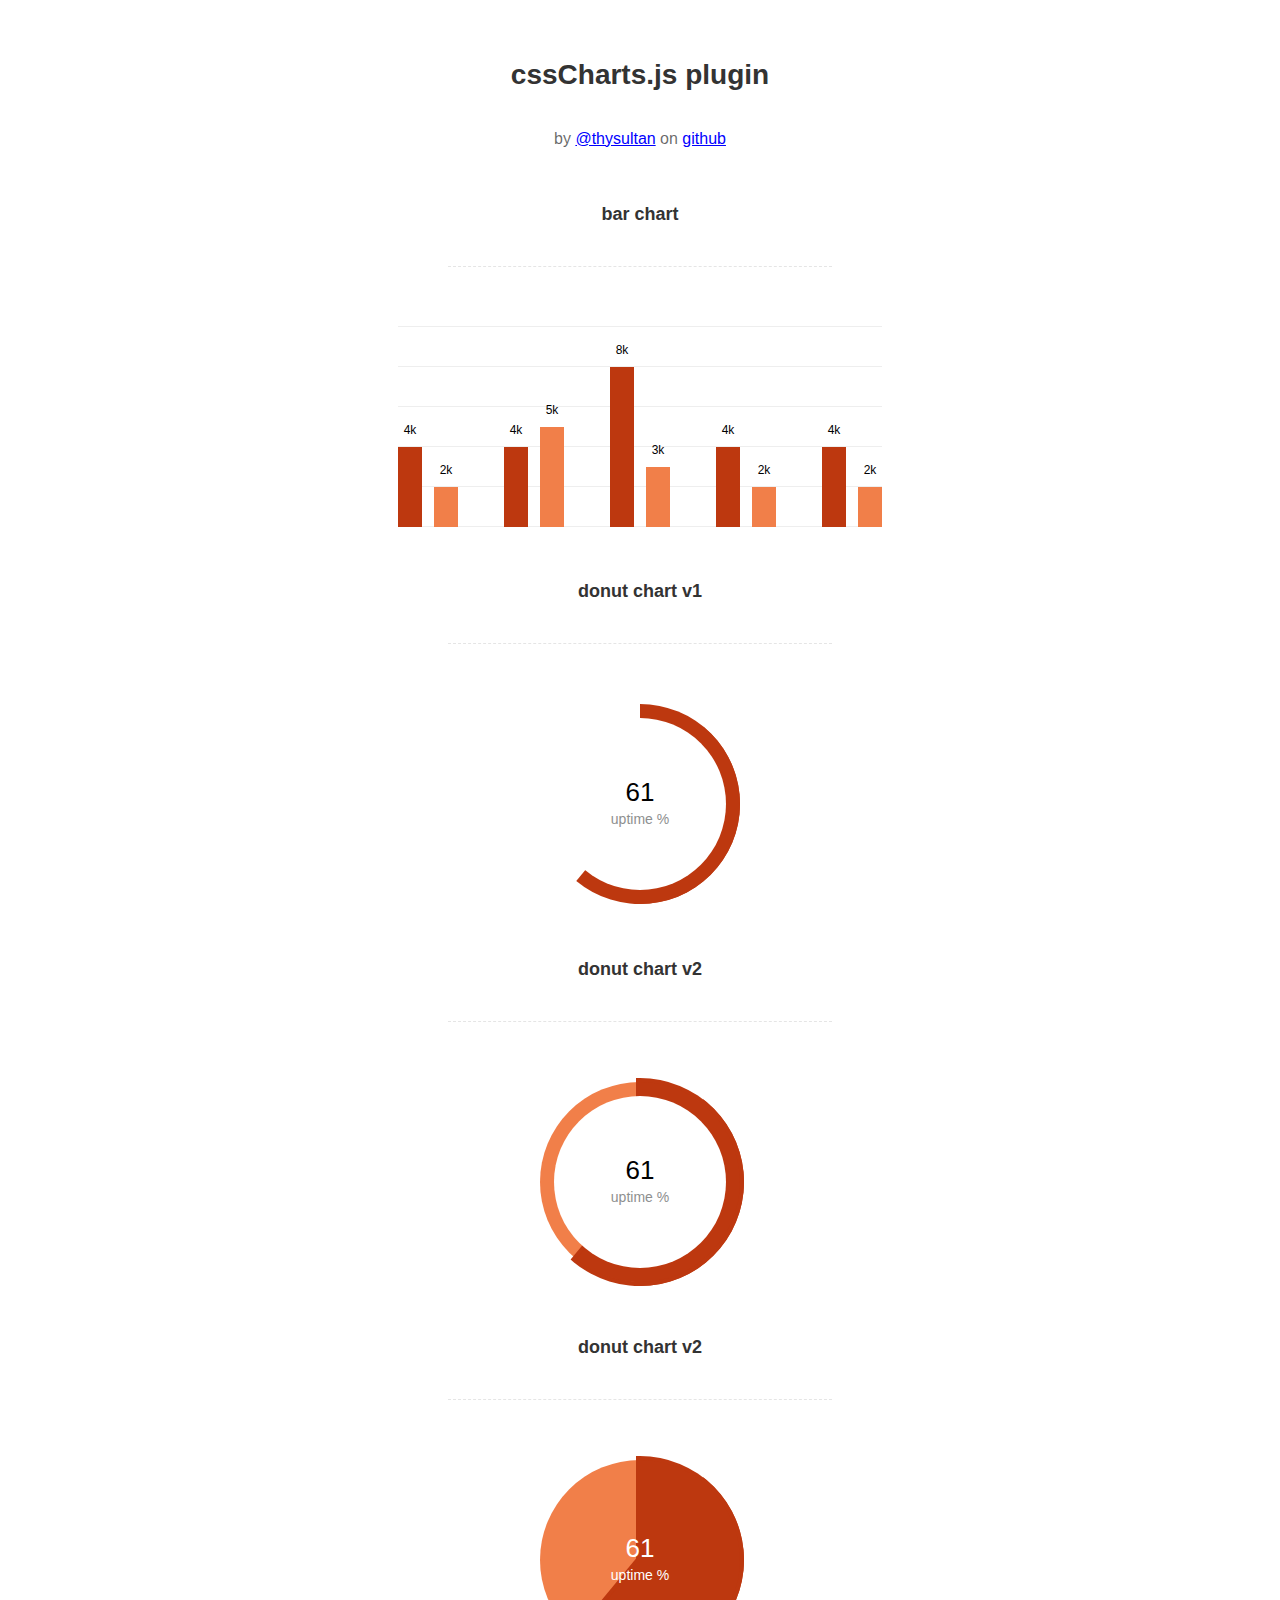
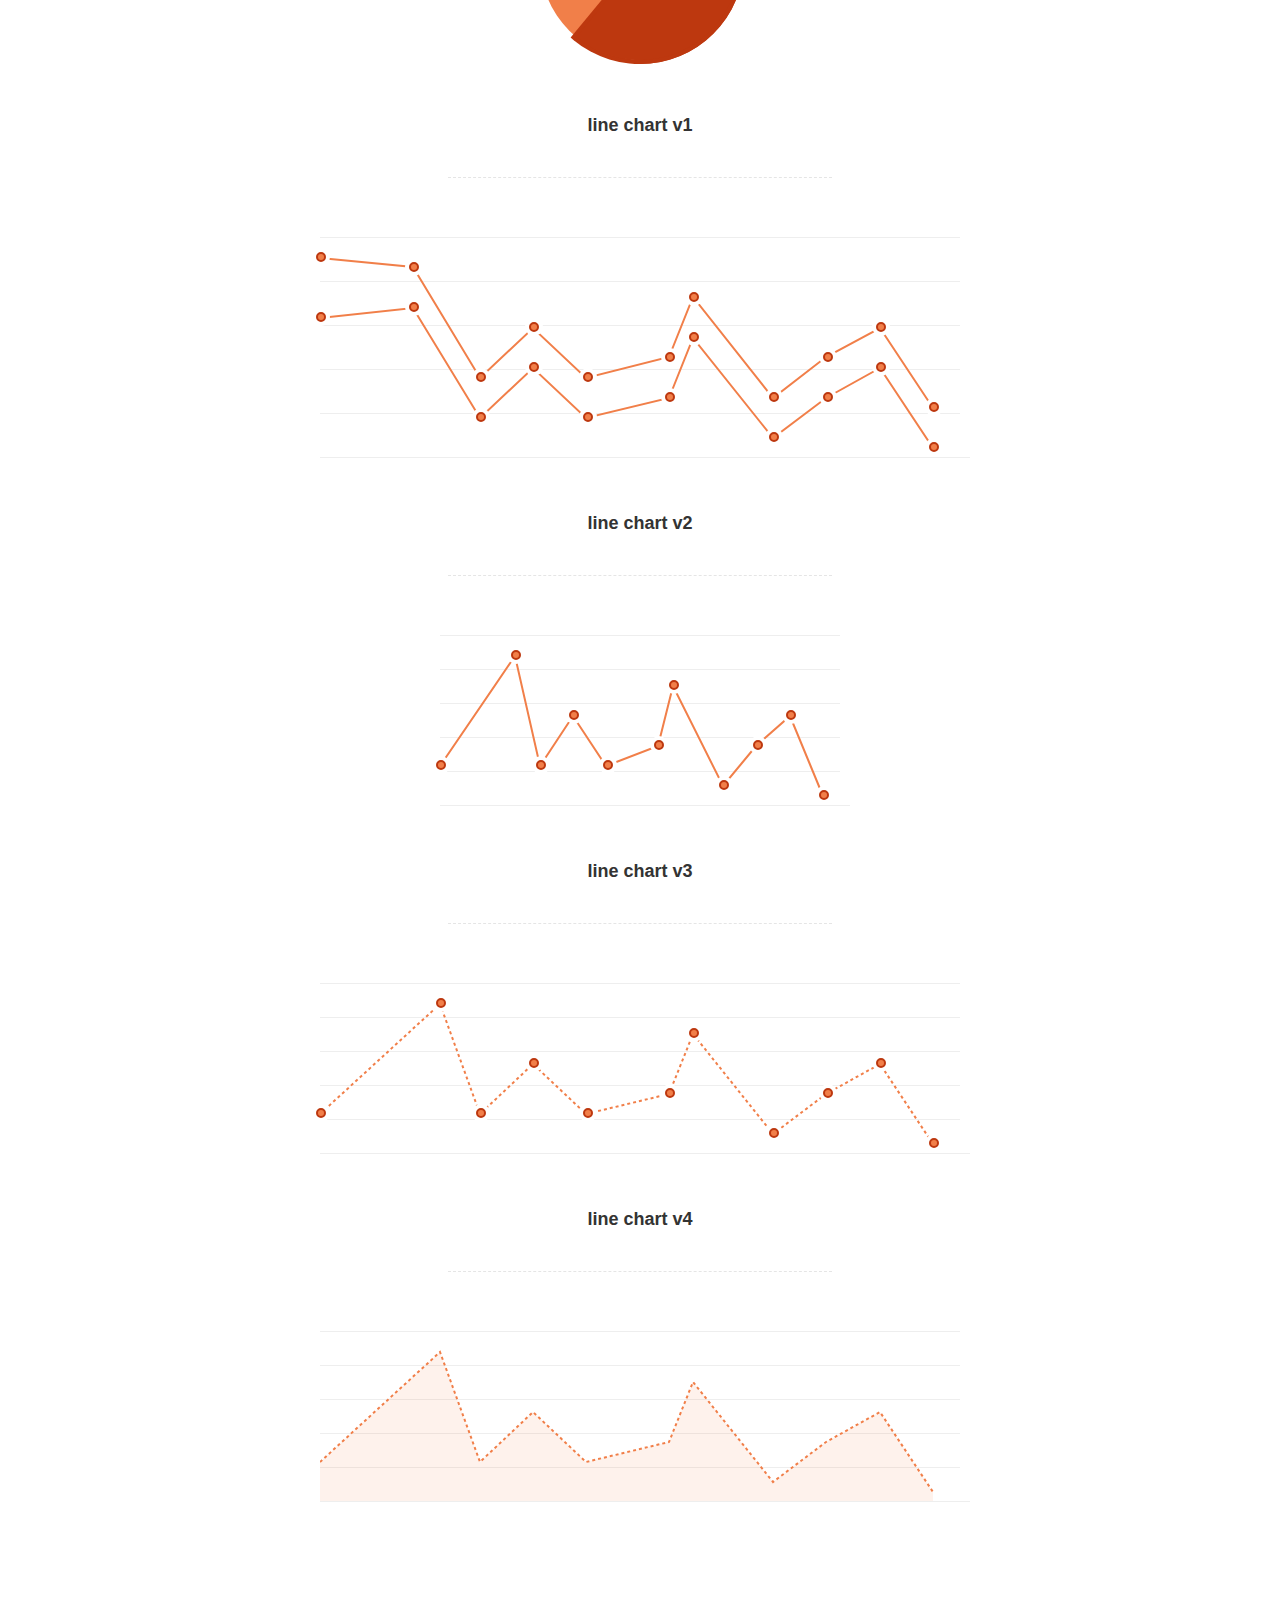
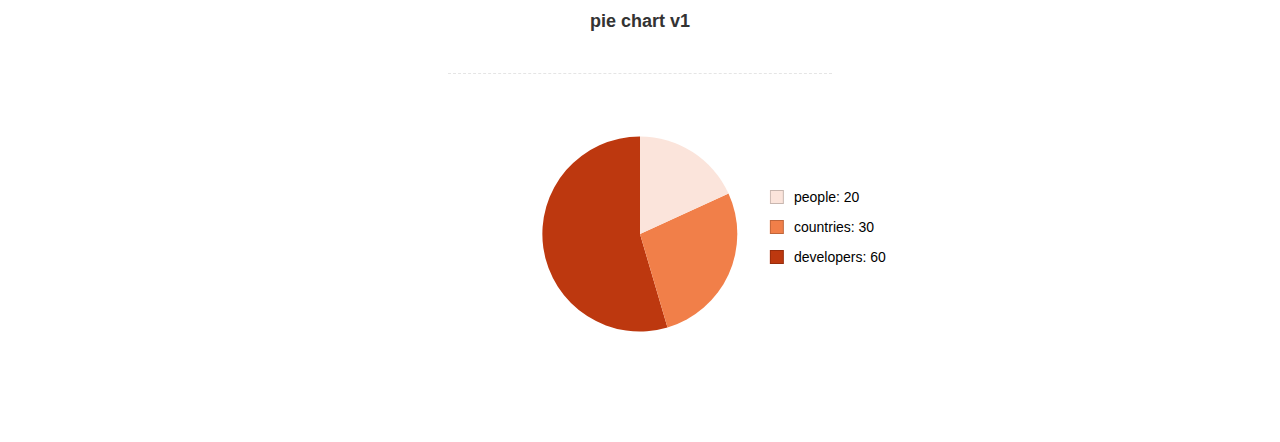
<file: WebContent/assets/js/Lightweight-Chart/index.html>
<!doctype html>
<html>
    <head>
        <meta charset="utf-8">
        <meta name="description" content="A jquery plugin to create simple donut, bar or line charts with dom nodes, style with css.">
        <meta name="viewport" content="width=device-width, initial-scale=1">
        <title>cssCharts.js - jquery css charts</title>
        <script src="https://ajax.googleapis.com/ajax/libs/jquery/2.1.3/jquery.min.js"></script>

        <link rel="stylesheet" href="cssCharts.css">
        <script src="jquery.chart.js"></script>

        <style>
          /* page specific styles*/
          h1{text-align:center;font-family:sans-serif;font-size:28px;color:#333;padding:40px 0 0 0;}
          h2{text-align:center;font-family:sans-serif;font-size:18px;color:#333;padding:40px 0 0 0;}
          hr{width:60%;height:1px;background:none;border:none;border-bottom:1px dashed rgba(0,0,0,0.1);outline:none;margin:40px auto 60px auto;}

          .desc p{text-align:center;font-size:16px;color:rgba(0,0,0,0.6);padding:20px 0 0 0;font-family:sans-serif;}
          .desc a{color:blue;}
          .wrap{margin:0 auto;width:640px;padding-bottom:100px;}
          #line{width:400px;}
          /* page specific styles*/
        </style>
    </head>
    <body>
      <div class="wrap">

        <div class="desc">
          <h1>cssCharts.js plugin</h1><p>by
          <a href="http://twitter.com/thysultan">@thysultan</a> on
          <a href="https://github.com/sultantarimo/cssCharts.js">github</a>
        </p>
        </div>

        <h2>bar chart</h2>
        <hr>

        <div class="chart">
            <ul class="bar-chart" data-bars="[4,2],[4,5],[8,3],[4,2],[4,2]" data-max="10" data-unit="k" data-width="24"></ul>
        </div>
        <!-- data max is the 100% point of the graph -->
        <!-- set data-grid to 0 for no grid -->
        <!-- data-width is the individual bars width -->

        <h2>donut chart v1</h2>
        <hr>

        <div class="chart">
          <div class="donut-chart" data-percent="0.61" data-title="uptime %"></div>
        </div>

        <h2>donut chart v2</h2>
        <hr>

        <div class="chart">
          <div class="donut-chart fill" data-percent="0.61" data-title="uptime %"></div>
        </div>

        <h2>donut chart v2</h2>
        <hr>

        <div class="chart">
          <div class="donut-chart pie-chart fill" data-percent="0.61" data-title="uptime %"></div>
        </div>
        <!-- pie-chart class for pie chart -->
        <!-- fill class for default donut fill enabled-->

        <h2>line chart v1</h2>
        <hr>

        <div class="chart">
          <ul data-cord="[[0,70,120,160,200,262,280,340,380,420,460],[140,150,40,90,40,60,120,20,60,90,10]],[[0,70,120,160,200,262,280,340,380,420,460],[200,190,80,130,80,100,160,60,100,130,50]]"  class="line-chart"></ul>
        </div>
        <!-- multiple graphs [[x cords],[y cords]] [[x cords],[y cords]] -->

        <h2>line chart v2</h2>
        <hr>

        <div class="chart" id="line">
          <ul data-cord="[0,90,120,160,200,262,280,340,380,420,460],[40,150,40,90,40,60,120,20,60,90,10]" class="line-chart"></ul>
        </div>

        <h2>line chart v3</h2>
        <hr>

        <div class="chart dotted">
          <ul data-cord="[0,90,120,160,200,262,280,340,380,420,460],[40,150,40,90,40,60,120,20,60,90,10]" class="line-chart"></ul>
        </div>

        <h2>line chart v4</h2>
        <hr>

        <div class="chart dotted">
          <ul data-cord="[0,90,120,160,200,262,280,340,380,420,460],[40,150,40,90,40,60,120,20,60,90,10]" data-fill="1" class="line-chart no-points"></ul>
        </div>
        <!-- single graph [x cords],[y cords] -->


        <br><br><br>
        <h2>pie chart v1</h2>
        <hr>

        <div class="chart">
          <div class="pie-thychart" data-set='[["people", 20], ["countries",30], ["developers",60]]' data-colors="#FBE4DB,#F17F49,#BD380F"></div>
        </div>

      </div>

      <script>
        $(function() {
            $('.bar-chart').cssCharts({type:"bar"});
            $('.donut-chart').cssCharts({type:"donut"}).trigger('show-donut-chart');
            $('.line-chart').cssCharts({type:"line"});

            $('.pie-thychart').cssCharts({type:"pie"});
        });
      </script>
    </body>
</html>
</file>
<file: WebContent/assets/js/Lightweight-Chart/cssCharts.css>
/*
 * cssCharts v0.3.0
 * jquery plugin to create donut and bar charts with css
 * https://github.com/sultantarimo
 *
 * (c)2015 Sultan Tarimo - sultantarimo@me.com
 * Released under the MIT license
 */
.chart *, .chart{-moz-box-sizing:border-box;-webkit-box-sizing:border-box;box-sizing:border-box;margin:0;padding:0;}
.chart{
  width:auto;
  display:block;
  position:relative;
  font-family:sans-serif;
  font-size:14px;
  margin: 0 auto;
}

/* bar chart */

.chart.bar{height:200px;}
.bar-chart{
  display: table;
  table-layout: fixed;
  width: auto;
  height: 100%;
  margin: 0 auto;
  z-index:20;
  position:absolute;
  left:0px;
}

.bar-chart ul{
  margin-left: 34px;
  float: left;
  display: block;
  height:100%;
}

.bar-chart li{
  position: relative;
  display: table-cell;
  vertical-align: bottom;
  height: 100px;
}

.bar-chart span{
  margin: 0 6px;
  display: block;
  background: rgb(241,127,73);
  width: 34px;
  position:relative;

  -webkit-animation: drawBar 0.3s ease-in-out;
  -moz-animation: drawBar 0.3s ease-in-out;
  animation: drawBar 0.3s ease-in-out;

  -webkit-transition: all 100ms ease-in-out;
  -moz-transition: all 100ms ease-in-out;
  transition: all 100ms ease-in-out;
}

.bar-chart li:hover span{
  box-shadow:0 0 0 4px rgb(241,127,73);
  cursor:pointer;
}

.bar-chart li:nth-child(2n+1):hover span{
  box-shadow:0 0 0 4px #bd380f;
}

.bar-chart li:nth-child(2n+1) span{background-color:#bd380f;}
.bar-chart ul:last-of-type li:last-child span{margin-right:0px;}
.bar-chart ul:first-of-type li:first-child span{margin-left:0px;}
.bar-chart ul:last-of-type {margin-right: 0px;}
.bar-chart ul:first-of-type {margin-left: 0px;}
.bar-chart.left-bar ul:last-of-type {margin-right: 0px;}
.bar-chart.left-bar ul{margin-right: 34px;float:left;margin-left:0px;}

.bar-chart span:before {
  position: absolute;
  bottom: 100%;
  margin-bottom: 10px;
  display: block;
  text-align: center;
  content: attr(title);
  word-wrap: break-word;
  font-size: 12px;
  width: auto;

  left: 50%;

  -webkit-transform: translateX(-50%);
  -moz-transform: translateX(-50%);
  transform: translateX(-50%);
}

.bar-chart li span:before {
  -webkit-transition: all 100ms ease-in-out;
  -moz-transition: all 100ms ease-in-out;
  transition: all 100ms ease-in-out;
}

@-webkit-keyframes drawBar {0% {height: 0;}}
@-moz-keyframes drawBar {0% {height: 0;}}
@keyframes drawBar {0% {height: 0;}}

/* donut chart */

.chart.donut{
  width:200px;
  height:200px;
}

.donut-chart{
  width:100%;height:100%;
  position:relative;

  -webkit-border-radius:50%;
  -moz-border-radius:50%;
  border-radius:50%;
}

.donut-chart.fill{
  background:rgb(241,127,73);
}

.donut-chart:after{
  content:"";
  position: absolute;
  width: 86%;
  height: 86%;
  background: #FFF;
  left: 50%;
  top: 50%;
  z-index: 400;
  margin: 0 auto;
  pointer-events: none;

  -webkit-border-radius: 100%;
  -moz-border-radius: 100%;
  border-radius: 100%;

  -webkit-transform: translateX(-50%) translateY(-50%);
  -moz-transform: translateX(-50%) translateY(-50%);
  transform: translateX(-50%) translateY(-50%);
}

.donut-chart h2{
  text-align:center;
  position: absolute;
  line-height: 140%;
  width: 100%;
  margin-top:-30px;
  top:50%;
  z-index:500;
  pointer-events: none;

  font-size:26px;
  font-weight:400;
  color:rgb(0,0,0);
}

.donut-chart h2 span{
  display:block;
  width:100%;
  font-size:14px;
  color:rgb(142,143,143);
  margin-top:-10px;
}

.donut-chart .spinner{
  z-index: 200;
  border-right: none;

  -webkit-border-radius: 100% 0 0 100% / 50% 0 0 50%;
  -moz-border-radius: 100% 0 0 100% / 50% 0 0 50%;
  border-radius: 100% 0 0 100% / 50% 0 0 50%;

  -webkit-transform: rotate(0deg);
  -moz-transform: rotate(0deg);
  transform: rotate(0deg);

  -webkit-animation: rotateDonut 0.3s ease-in-out;
  -moz-animation: rotateDonut 0.3s ease-in-out;
  animation: rotateDonut 0.3s ease-in-out;

  -webkit-transition: all 160ms ease-in-out;
  -moz-transition: all 160ms ease-in-out;
  transition: all 160ms ease-in-out;
}

.spinner ~ .pie{
  pointer-events: none;
}

.donut-chart.fill .pie,
.pie-chart .pie{
  -webkit-box-shadow: 0 0 0 4px #bd380f;
  -moz-box-shadow: 0 0 0 4px #bd380f;
  box-shadow: 0 0 0 4px #bd380f;
}

@-webkit-keyframes rotateDonut {0% {transform: rotate(0deg);}}
@-moz-keyframes rotateDonut {0% {transform: rotate(0deg);}}
@keyframes rotateDonut {0% {transform: rotate(0deg);}}

.donut-chart .spinner.temp{display:none;}

.donut-chart .pie{
  width: 50%;
  height: 100%;
  position: absolute;
  background: #bd380f;

  -webkit-transform-origin: 100% 50%;
  -moz-transform-origin: 100% 50%;
  transform-origin: 100% 50%;
}

.donut-chart .mask{
  background:rgb(248,248,248);
  z-index: 400;
  margin-left: -1px;
}

.pie-chart:after{
  display:none;
}
.chart.donut .pie-chart h2,
.chart.donut .pie-chart h2 span{color:#FFF;}

/* pie chart */
.chart.pie svg{width:100%;height:100%;}

.chart.pie {
  width: 200px;
  height: 200px;
}

.chart.pie svg text{
  text-anchor: middle;
  fill:white;
  stroke-width:0;
  transform:translate(120,-80);
}
.chart.pie svg path:hover{
  stroke-width:10px;
}

.charts-tip{
  display:block;
  position: absolute;
  font-size: 16px;
  color: #FFF;
  background: rgba(0,0,0,0.8);
  pointer-events: none;
  font-family:sans-serif;
  padding:6px 12px;
  z-index:100;
  width:auto;

  -webkit-border-radius:4px;
  -moz-border-radius:4px;
  border-radius:4px;
}

.chart.pie .pie-legend{
  position:absolute;
  top:50%;
  right:0;
  margin-right:-30px;
  transform:translateX(100%) translateY(-50%);
}

.chart.pie .pie-legend li{
  display:block;
  margin-bottom:14px;
  clear:both;
}

.chart.pie .pie-legend li i{
  top:1px;
  position:relative;
  display:block;
  float:left;
  width:14px;
  height:14px;
  background:#DDD;
  margin-right:10px;

  box-shadow:inset 0 0 0 1px rgba(0,0,0,0.2);
}

.chart.pie .pie-legend li p{clear:both;display:inline;}

/* pie chart */

/* line chart */

.chart.line{width:auto;height:auto;margin:0 auto;position:relative;}
.chart .line-chart{
  min-width:100px;
  min-height:100px;
  width:100%;
  height:100%;
  margin:0px auto;
  display:block;
  position:relative;
  z-index:20;
}

/* line chart borders and grids */
.line-chart:after{
  content:"";
  display:block;
  position:absolute;
  left:0px;bottom:0px;
  height:1px;width:100%;
  background:rgb(238,238,238);
  padding-right:10px;
}

.chart .grid{
  width:100%;
  height:100%;
  position:absolute;
  left:0px;
  bottom:0px;
}
.chart hr{
  position:absolute;
  left:0px;
  bottom:0px;
  width:100%;
  height:1px;
  outline:none;
  border:none;
  background:rgb(238,238,238);
}

.chart hr:before{
  position:absolute;
  right:100%;
  top:0px;
  margin-right:20px;
  color:rgba(0,0,0,0.4);
  font-size:12px;
  content:attr(data-y);
  text-align:right;

  -webkit-transform:translateX(-50%) translateY(-50%);
  -moz-transform:translateX(-50%) translateY(-50%);
  transform:translateX(-50%) translateY(-50%);
}
/* line chart borders and grids */

/* line chart line */
.line-chart li{
  display:block;height:1px;
  float:left;position:relative;
  position:absolute;
}

/* line chart points tooltip */
.line-chart li a:hover:before,
.line-chart li a:hover:after{display:block;z-index:10;}
.line-chart li a:before{
  content:attr(data-y);
  cursor:pointer;
  display:none;
  position:absolute;
  font-size:14px;
  color:#FFF;
  bottom:100%;
  left:50%;
  margin-bottom:-4px;
  text-align:center;
  width:40px;
  background:rgba(0,0,0,0.8);
  padding:8px;
  z-index:40;

  -webkit-transform:translateX(-50%);
  -moz-transform:translateX(-50%);
  transform:translateX(-50%);

  -webkit-border-radius:3px;
  -moz-border-radius:3px;
  border-radius:3px;
}

.line-chart li a:after{
  z-index:50;
  content:"";
  width: 0;
  height: 0;
  display:none;
  position:absolute;
  bottom:100%;
  left:50%;
  margin-bottom:-16px;

  border:6px solid rgba(0,0,0,0);
  border-top: 6px solid rgba(0,0,0,0.8);

  -webkit-transform:translateX(-50%);
  -moz-transform:translateX(-50%);
  transform:translateX(-50%);
}

.line-chart li a{
  display:block;
  position:absolute;
  cursor:pointer;
  width:40px;
  height:40px;

  left:0px;
  top:0px;
  z-index:30;

  -webkit-transform:translateX(-50%) translateY(-50%);
  -moz-transform:translateX(-50%) translateY(-50%);
  transform:translateX(-50%) translateY(-50%);
}
/* line chart points tooltip */

/* line chart points */

.line-chart li span{
  display:block;height:1px;
  background:rgb(241,127,73);
  float:left;
  position:absolute;
}

.line-chart.no-points li span{
  display:none;
}

.line-chart li span:before{
  content:"";
  position:absolute;
  left:-4px;bottom:-4px;
  width:6px;height:6px;
  display:block;

  -webkt-border-radius:50%;
  -moz-border-radius:50%;
  border-radius:50%;
}

.line-chart li:hover span:before{
  -webkit-transform:scale(1.3);
  -moz-transform:scale(1.3);
  transform:scale(1.3);

  -webkit-transition: all 200ms ease-in-out;
  -moz-transition: all 200ms ease-in-out;
  transition: all 200ms ease-in-out;
}

.line-chart li span:before,
.line-chart li span:after{
  background:rgb(241,127,73);
  border:2px solid #bd380f;

  -webkit-box-shadow:0 0 0 4px #FFF;
  -moz-box-shadow:0 0 0 4px #FFF;
  box-shadow:0 0 0 4px #FFF;
}
/* line chart points */

/* line chart line */
.chart.line svg,
.chart.line > div{
  height: 100%;
  width: 100%;
  position:absolute;
  bottom:0px;
  left:0px;
  opacity:1;

  -webkit-animation: drawLine .3s ease-in-out;
    -moz-animation: drawLine .3s ease-in-out;
    animation: drawLine .3s ease-in-out;
}
.chart.line svg path{
  fill: rgba(241,127,73,0.0);
  stroke: rgb(241,127,73);
  stroke-width: 2px;
}

.chart.line.dotted svg path{
  /*if you want it dashed instead of filled*/
  stroke-dasharray: 3;
}

.chart.line .fill svg path{
  fill: rgba(241,127,73,0.1);
  stroke:none;
  stroke-width:0px;
}

/* line chart animation */
@-webkit-keyframes drawLine {0% {opacity: 0;}}
@-moz-keyframes drawLine {0% {opacity: 0;}}
@keyframes drawLine {0% {opacity: 0;}}

@-webkit-keyframes drawChart {0% {width: 0;}}
@-moz-keyframes drawChart {0% {width: 0;}}
@keyframes drawChart {0% {width: 0;}}
</file>
